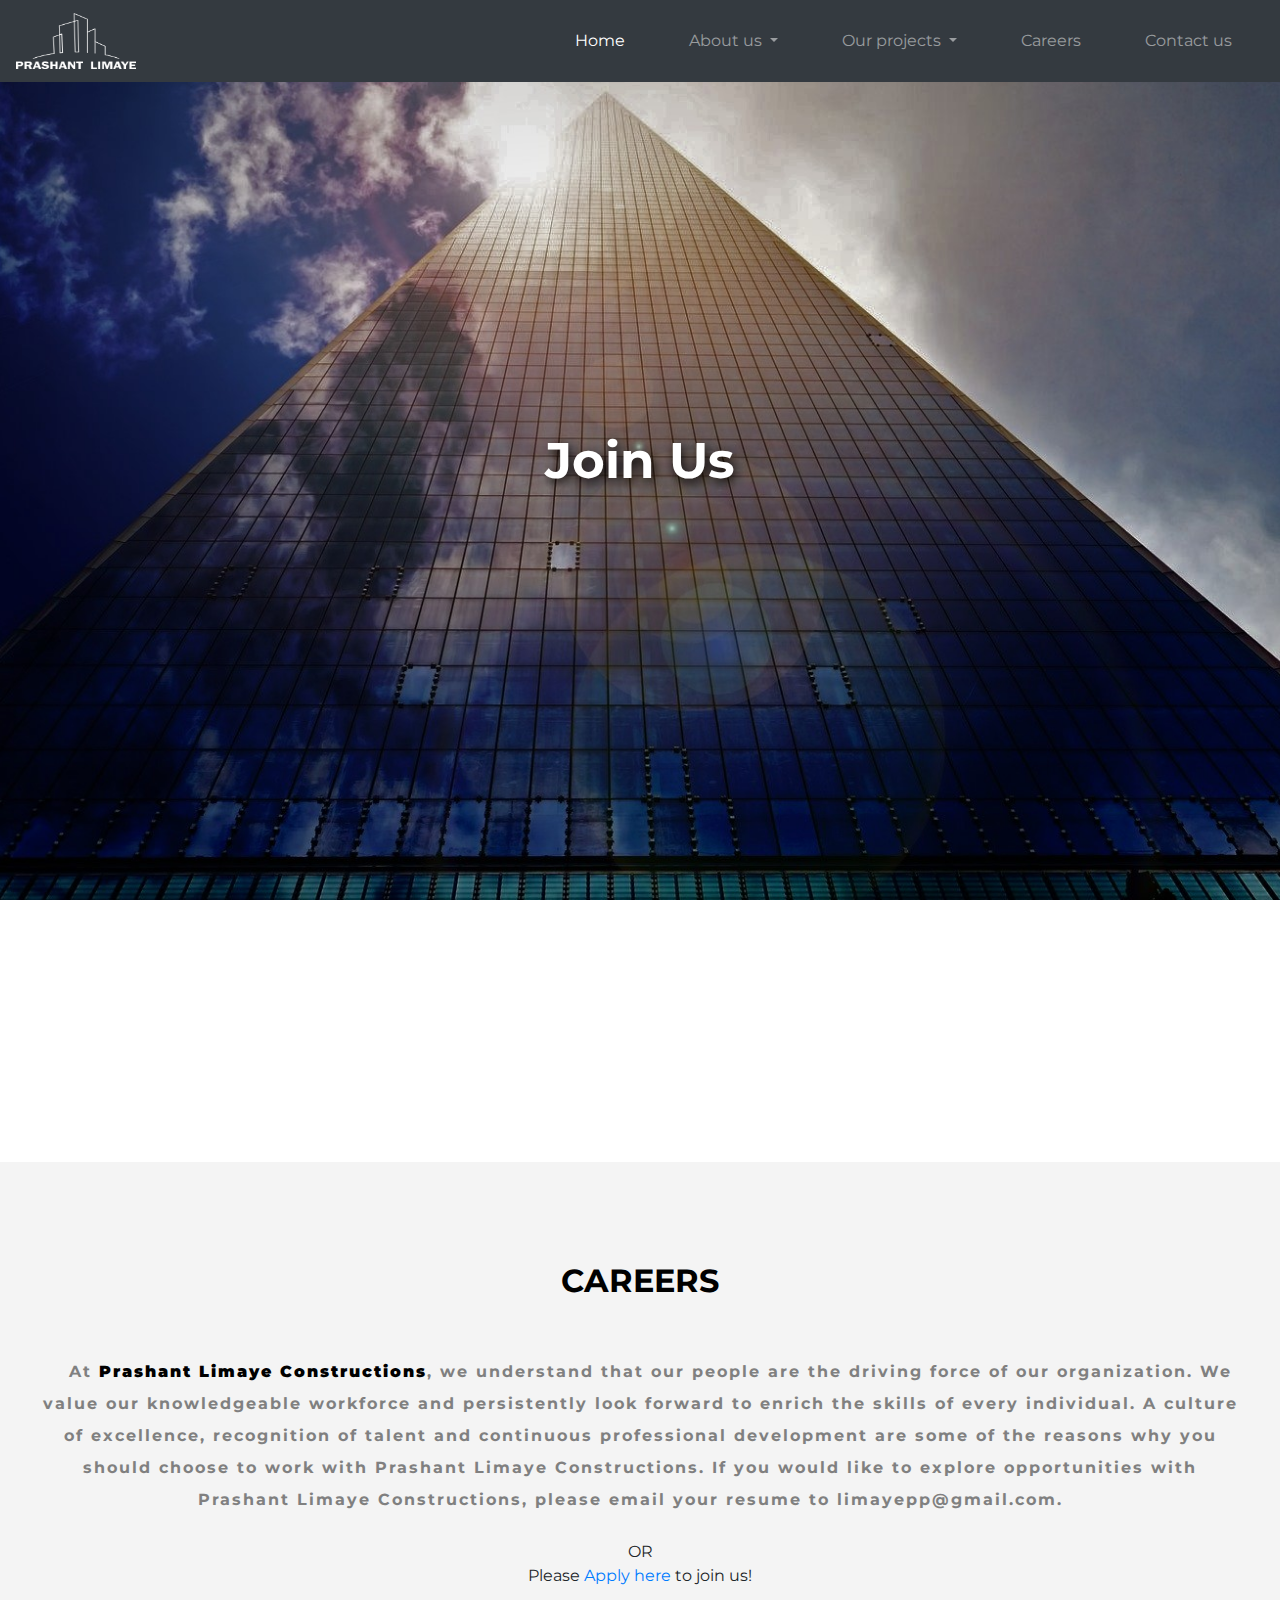
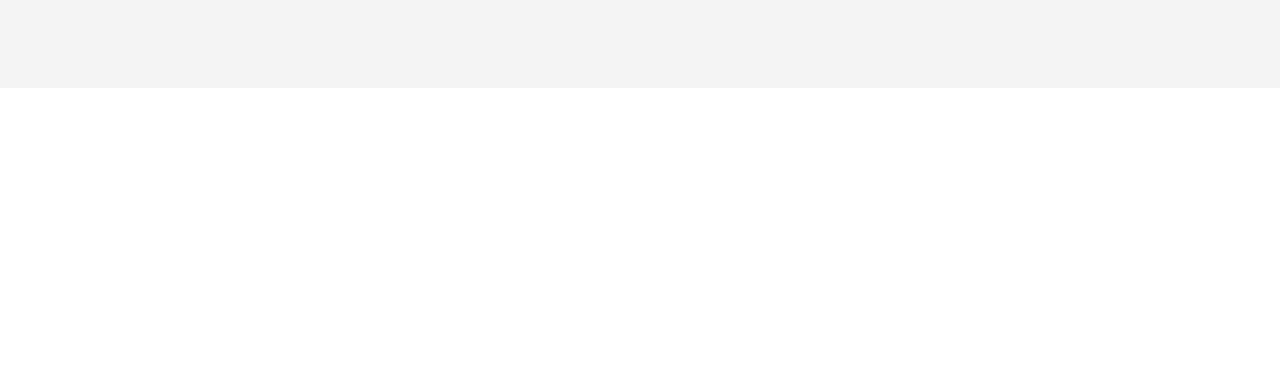
<file: careers.html>
<html>

<head>
    <title>
        Prashant Limaye Constructions
    </title>
    <meta charset="utf-8">
    <meta name="viewport" content="width=device-width, initial-scale=1">
    <link rel="stylesheet" href="https://maxcdn.bootstrapcdn.com/bootstrap/4.5.0/css/bootstrap.min.css">
    <script src="https://ajax.googleapis.com/ajax/libs/jquery/3.5.1/jquery.min.js"></script>
    <script src="https://cdnjs.cloudflare.com/ajax/libs/popper.js/1.16.0/umd/popper.min.js"></script>
    <script src="https://maxcdn.bootstrapcdn.com/bootstrap/4.5.0/js/bootstrap.min.js"></script>
    <link rel="stylesheet" href="https://cdn.boomcdn.com/libs/animate-css/3.7.0/animate.css">
    <script src="https://cdn.boomcdn.com/libs/wow-js/1.3.0/wow.js"></script>
    <link rel="stylesheet" href="https://fonts.googleapis.com/icon?family=Material+Icons">
    <link rel="stylesheet" type="text/css" href="./Assets/css/footer.css">
    <script>
        new WOW().init();
    </script>
    <link rel="stylesheet" type="text/css" href="Assets/css/style.css">
    <link href="https://fonts.googleapis.com/css?family=Montserrat:100" rel="stylesheet">
</head>

<body>
    <div>
        <!-- Navbar -->
        <nav class="navbar navbar-expand-lg navbar-dark bg-dark">
            <a class="navbar-brand" href="index.html">
                <div class="col">
                    <div class="row">
                        <img class="logo img-fluid" src="./Assets/LOGO/White with Name.png" height="100" width="150" >
                    </div>
                </div>
            </a>

            <button class="navbar-toggler" type="button" data-toggle="collapse" data-target="#navbarSupportedContent"
                aria-controls="navbarSupportedContent" aria-expanded="false" aria-label="Toggle navigation">
                <span class="navbar-toggler-icon"></span>
            </button>


            <div class="collapse navbar-collapse" id="navbarSupportedContent">
                <ul class="nav navbar-nav  ml-auto">
                    <li class="nav-item active mx-4">
                        <a class="nav-link" href="index.html">Home <span class="sr-only">(current)</span></a>
                    </li>
                    <li class="nav-item dropdown mx-4">
                        <a class="nav-link dropdown-toggle" href="about-us.html" id="navbarDropdown" role="button"
                            data-toggle="dropdown" aria-haspopup="true" aria-expanded="false">
                            About us
                        </a>
                        <div class="dropdown-menu" aria-labelledby="navbarDropdown">
                            <a class="dropdown-item" href="about-us.html#overview">1. Company Overview</a>
                            <a class="dropdown-item" href="about-us.html#safety">2. Safety Department</a>
                            <a class="dropdown-item" href="about-us.html#managementTeam">3. Staff Strength</a>
                            <a class="dropdown-item">4. Tools</a>
                            <a class="dropdown-item">5. Legal & Commercial Info</a>
                            <a class="dropdown-item" href="about-us.html#history">6. History</a>
                        </div>
                    </li>

                    <li class="nav-item dropdown mx-4">
                        <a class="nav-link dropdown-toggle" href="#" id="navbarDropdown" role="button"
                            data-toggle="dropdown" aria-haspopup="true" aria-expanded="false">
                            Our projects
                        </a>
                        <div class="dropdown-menu" aria-labelledby="navbarDropdown">
                            <a class="dropdown-item" href="industrial.html">1. Industrial</a>
                            <a class="dropdown-item" href="residential.html">2. Residential</a>
                            <a class="dropdown-item" href="hospitalityandinstitutional.html">3. Hospitality and institution</a>
                        </div>
                    </li>
                    <li class="nav-item mx-4">
                        <a class="nav-link" href="careers.html">Careers</a>
                    </li>
                    <li class="nav-item mx-4">
                        <a class="nav-link" href="contact-us.html">Contact us</a>
                    </li>
                </ul>
            </div>
        </nav>
        <!-- Navbar end -->
        <div class="parallax">
            <div class="centered">Join Us</div>
        </div>

        <div id="careersIntro" class="whiteDiv wow fadeInRight">
            <div class="row text-center mx-4">
                <div class="col-sm-12 col-md-12 col-lg-12">
                    <h2 class="heading">CAREERS</h2>
                </div>
            </div>
            <br><br>
            <div class="row text-center mx-4">
                <div class="col-sm-12 col-md-12 col-lg-12">
                    <span class="description">
                        At <strong class="keyword">Prashant Limaye Constructions</strong>, we understand that our people
                        are the driving force of our organization.
                        We value our knowledgeable workforce and persistently look forward to enrich the skills of every
                        individual.
                        A culture of excellence, recognition of talent and continuous professional development are some
                        of the reasons why you should choose to work with Prashant Limaye Constructions.
                        If you would like to explore opportunities with Prashant Limaye Constructions, please email your
                        resume to limayepp@gmail.com.
                    </span>
                </div>
            </div>
            <br>
            <div class="row text-center mx-4">
                <div class="col-sm-12 col-md-12 col-lg-12">
                    OR<br> Please <a
                        href="https://docs.google.com/forms/d/e/1FAIpQLSeyObrA2pSbA839kviDuzkdT3r9lB86_W9XJ4ZYukNMlpfEVw/viewform?usp=sf_link">Apply
                        here</a> to join us!
                </div>
            </div>
        </div>
        <div id="footer" class="footer px-4 py-4">
            <div class="row text-left my-4 mx-4">
                <h3 class="footer-heading">Our Contacts</h3>
            </div>
            <div class="row text-left my-4 mx-4">
                <i class="material-icons">mail</i>
                <span class="mx-4">limayepp@gmail.com</span>
            </div>
            <div class="row text-left my-4 mx-4">
                <i class="material-icons">call</i>
                <span class="mx-4">8237137123</span>
            </div>
            <div class="row text-left my-4 mx-4">
                <i class="material-icons">location_on</i>
                <span class="mx-4"> 211/2 Sadashiv peth, Dattaprasad bungalow, Near Lokmanya tilak library, Pune -
                    411030, MH,India</span>
            </div>

        </div>
    </div>

    </div>
</body>

</html>
</file>
<file: Assets/css/footer.css>
.footer {
    background-image: url("../images/footer-main.jpg");
    background-attachment: fixed;
    background-position: center;
    background-repeat: no-repeat;
    background-size: cover;
    height: auto;
    color: white;
}

.footer-heading {
    font-weight: 700;
    color: white;
    font-family: Montserrat;
}

.description {
    padding: 20px;
    font-weight: bold;
    font-family: Montserrat;
    color: gray;
    letter-spacing: 2px;
    line-height: 2;
}
</file>
<file: Assets/css/style.css>
html * {
  font-family: Montserrat !important;
}
.material-icons{
 font-family: 'Material Icons'!important;
}
.logo {
  max-width: 80%;
  height: 56px;
}
/* Navbar */
nav div {
  color: white;
}
nav a {
  color: white;
}
nav a:hover {
  color: black;
}
nav {
//  background-color: blue;
}
.safety-point{
  padding: 12px;
  text-align: center;
}

.about-section-title {
  font-size:5vw;
}

.tool {
  height: 107px;
  width: 100%;
}

.tool-name {
  padding: 0.50rem;
}

.tool-section .card {
  margin-top: 20px;
}

.tool-section {
  margin-bottom: 20px;
}

.parallax {
  background-image: url("../images/contact-us-main.jpg");
  min-height: 120%;
  background-attachment: fixed;
  background-position: center;
  background-repeat: no-repeat;
  background-size: cover;
  max-width: 100%;
  width: 100%;
  height: auto;
  font-family: Montserrat;
  position: relative;
  text-align: center;
  color: white;
}

.centered {
  position: absolute;
  top: 35%;
  left: 50%;
  font-size: 50px;
  font-weight: bolder;
  filter: drop-shadow(2px 4px 6px black);
  transform: translate(-50%, -50%);
}

.grayDiv {
  padding-top: 100px;
  padding-bottom: 100px;
  background-color: #f4f4f4;
}

.heading {
  font-weight: 700;
  color: black;
  font-family: Montserrat;
}

.description {
  padding: 20px;
  font-weight: bold;
  font-family: Montserrat;
  color: gray;
  letter-spacing: 2px;
  line-height: 2;
}

.keyword {
  font-weight: 1000;
  color: black;
}
.dimg {
  -webkit-box-reflect: below 8px -webkit-gradient(linear, right top, right
        bottom, from(transparent), color-stop(40%, transparent), to(rgba(255, 255, 255, 0.4)));
  border-radius: 25px;
}

.avatar {
  border-radius: 50%;
}

.whiteDiv {
  padding-top: 100px;
  padding-bottom: 100px;
  background-color: #f4f4f4;
}

.sub-title {
  font-size: 12;
}

/* footer */
.footer2 {
  padding: 40px;
  background-color: blue;
  color: white;
}

.footer2 a {
  color: #f4f4f4;
}

.footer2 a:hover {
  color: black;
}

/* card shadow */
.card {
  /* Add shadows to create the "card" effect */
  box-shadow: 0 4px 8px 0 rgba(0,0,0,0.2);
  transition: 0.3s;
}

/* On mouse-over, add a deeper shadow */
.card:hover {
  box-shadow: 0 8px 16px 0 rgba(0,0,0,0.2);
}

/* Add some padding inside the card container */
.container {
  padding: 2px 16px;
}
/* card shadow end*/

/* vertical timeline */
.timeline {
  border-left: 3px solid #727cf5;
  border-bottom-right-radius: 4px;
  border-top-right-radius: 4px;
  background: rgba(114, 124, 245, 0.09);
  margin: 0 auto;
  letter-spacing: 0.2px;
  position: relative;
  line-height: 1.4em;
  font-size: 1.03em;
  padding: 50px;
  list-style: none;
  text-align: left;
}

@media (max-width: 767px) {
  .timeline {
      max-width: 98%;
      padding: 25px;
  }
}

.timeline h1 {
  font-weight: 300;
  font-size: 1.4em;
}

.timeline h2,
.timeline h3 {
  font-weight: 600;
  font-size: 1rem;
  margin-bottom: 10px;
}

.timeline .event {
  border-bottom: 1px dashed #e8ebf1;
  padding-bottom: 25px;
  margin-bottom: 25px;
  position: relative;
}

@media (max-width: 767px) {
  .timeline .event {
      padding-top: 30px;
  }
}

.timeline .event:last-of-type {
  padding-bottom: 0;
  margin-bottom: 0;
  border: none;
}

.timeline .event:before,
.timeline .event:after {
  position: absolute;
  display: block;
  top: 0;
}

.timeline .event:before {
  left: -207px;
  content: attr(data-date);
  text-align: right;
  font-weight: 100;
  font-size: 0.9em;
  min-width: 120px;
}

@media (max-width: 767px) {
  .timeline .event:before {
      left: 0px;
      text-align: left;
  }
}

.timeline .event:after {
  -webkit-box-shadow: 0 0 0 3px #727cf5;
  box-shadow: 0 0 0 3px #727cf5;
  left: -55.8px;
  background: #fff;
  border-radius: 50%;
  height: 9px;
  width: 9px;
  content: "";
  top: 5px;
}

@media (max-width: 767px) {
  .timeline .event:after {
      left: -31.8px;
  }
}

.rtl .timeline {
  border-left: 0;
  text-align: right;
  border-bottom-right-radius: 0;
  border-top-right-radius: 0;
  border-bottom-left-radius: 4px;
  border-top-left-radius: 4px;
  border-right: 3px solid #727cf5;
}

.rtl .timeline .event::before {
  left: 0;
  right: -170px;
}

.rtl .timeline .event::after {
  left: 0;
  right: -55.8px;
}

/* vertical timeline end */
.pic {
  text-align: center;
}
</file>
